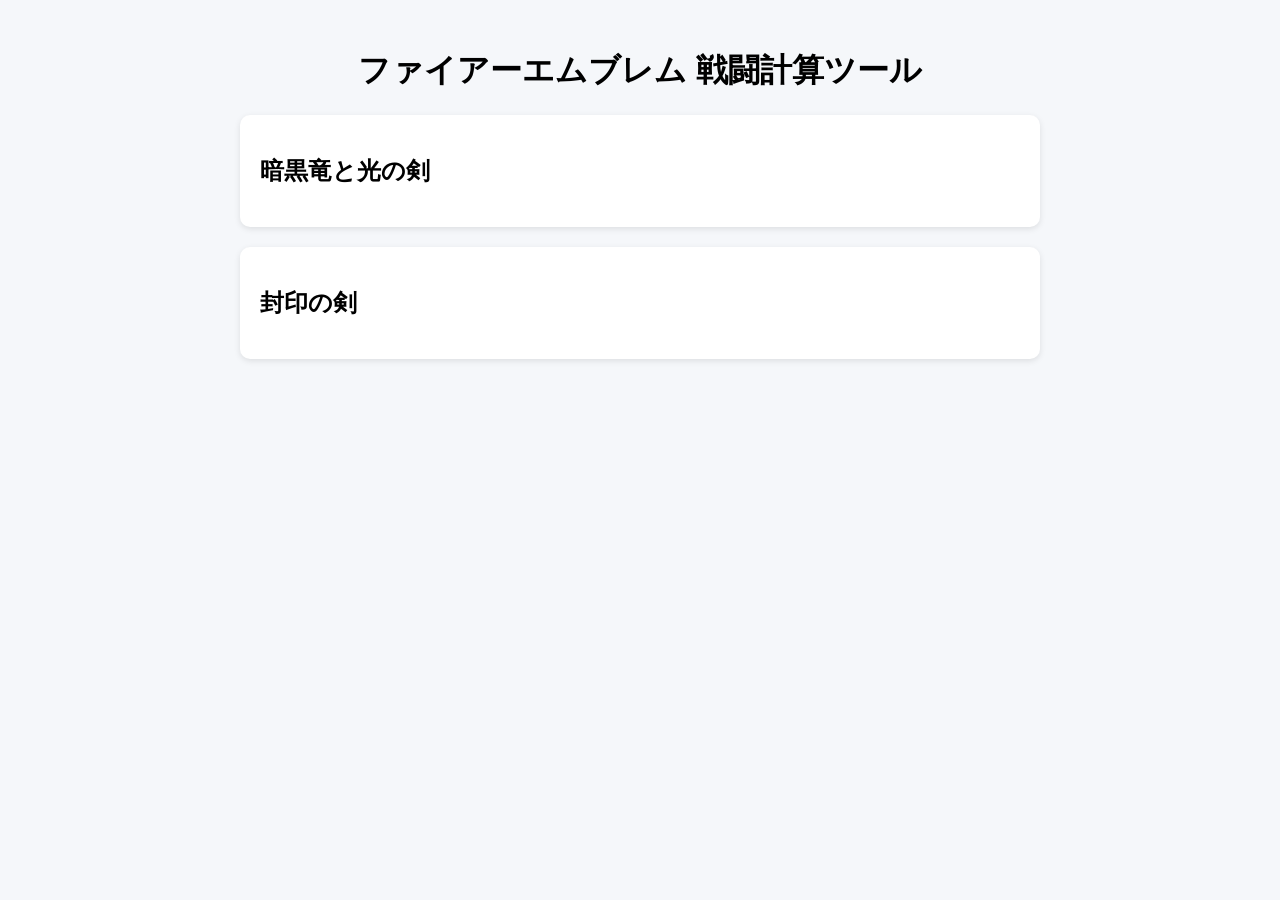
<file: index.html>
<!DOCTYPE html>
<html lang="ja">
<head>
  <meta charset="UTF-8">
  <title>FE計算ツール</title>
  <link rel="stylesheet" href="style.css">
</head>

<body>

<div class="container">

  <h1>ファイアーエムブレム 戦闘計算ツール</h1>

  <div class="menu">

    <a href="ankoku-ryu.html" class="card">
      <h2>暗黒竜と光の剣</h2>
    </a>

    <a href="huuinn.html" class="card">
      <h2>封印の剣</h2>
    </a>

  </div>

</div>

</body>
</html>
</file>
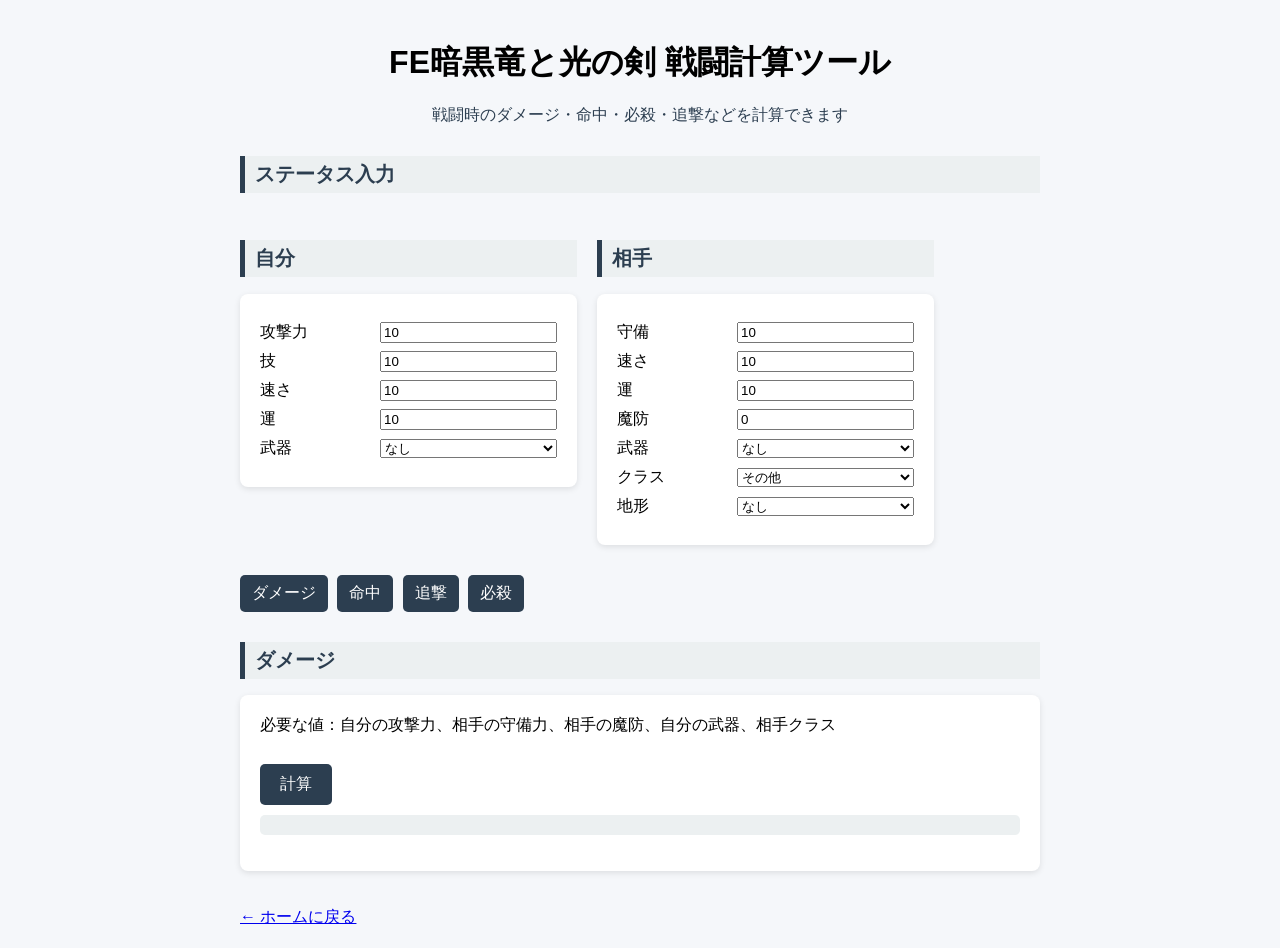
<file: ankoku-ryu.html>
<!DOCTYPE html>
<html lang="ja">
<head>
  <meta charset="UTF-8">
  <title>FE暗黒竜と光の剣 戦闘計算ツール</title>

  <style>
    body {
      font-family: sans-serif;
      background-color: #f5f7fa;
      margin: 0;
      padding: 20px;
    }

    h1 {
      text-align: center;
      margin-bottom: 20px;
    }

    .description {
      text-align: center;
      color: #2c3e50;
    }

    h2 {
      border-left: 5px solid #2c3e50;
      padding-left: 10px;
      font-size: 20px;
      margin-top: 30px;
      color: #2c3e50;
      background: #ecf0f1;
      padding: 5px 10px;
    }

    .container {
      max-width: 800px;
      width: 90%;
      margin: auto;
    }

    .box {
      background: #ffffff;
      padding: 20px;
      margin-top: 15px;
      border-radius: 8px;
      box-shadow: 0 2px 6px rgba(0,0,0,0.1);
    }

    .row {
      display: flex;
      align-items: center;
      justify-content: space-between;
      margin: 8px 0;
    }

    .row label {
      width: 120px;
    }

    .row input,
    .row select {
      flex: 1;
    }

    .flex {
      display: flex;
      gap: 20px;
      width: 100%;
    }

    .flex .box {
      flex: 1;
    }

    button {
      margin-top: 10px;
      padding: 10px 20px;
      font-size: 16px;
      background-color: #2c3e50;
      color: white;
      border: none;
      border-radius: 5px;
      cursor: pointer;
    }

    button:hover {
      background-color: #34495e;
    }

    .tabs {
      margin-top: 20px;
    }

    .tabs button {
      margin-right: 5px;
      padding: 8px 12px;
    }

    .tab-content {
      display: none;
    }

    .tab-content.active {
      display: block;
    }

    .result {
      margin-top: 10px;
      padding: 10px;
      background: #ecf0f1;
      border-radius: 5px;
      font-weight: bold;
    }

    @media (max-width: 800px) {
      .flex {
        flex-direction: column;
      }
    }
  </style>
</head>

<body>

<div class="container">

  <h1>FE暗黒竜と光の剣 戦闘計算ツール</h1>

  <p class="description">
    戦闘時のダメージ・命中・必殺・追撃などを計算できます
  </p>

  <h2>ステータス入力</h2>

  <div class="flex">

    <!-- 自分 -->
    <div>
      <h2>自分</h2>
      <div class="box">

        <div class="row"><label>攻撃力</label><input type="number" id="attack" value="10"></div>
        <div class="row"><label>技</label><input type="number" id="skill" value="10"></div>
        <div class="row"><label>速さ</label><input type="number" id="playerSpeed" value="10"></div>
        <div class="row"><label>運</label><input type="number" id="critLuck" value="10"></div>

        <div class="row">
          <label>武器</label>
          <select id="playerWeapon"></select>
        </div>

      </div>
    </div>

    <!-- 相手 -->
    <div>
      <h2>相手</h2>
      <div class="box">

        <div class="row"><label>守備</label><input type="number" id="defense" value="10"></div>
        <div class="row"><label>速さ</label><input type="number" id="enemySpeed" value="10"></div>
        <div class="row"><label>運</label><input type="number" id="luck" value="10"></div>
        <div class="row"><label>魔防</label><input type="number" id="resistance" value="0"></div>

        <div class="row">
          <label>武器</label>
          <select id="enemyWeapon"></select>
        </div>

        <div class="row">
          <label>クラス</label>
          <select id="enemyType">
            <option value="normal">その他</option>
            <option value="armor">アーマー</option>
            <option value="snight">騎馬</option>
            <option value="flying">飛行</option>
            <option value="dragon_flying">竜騎</option>
            <option value="Ballistician">シューター</option>
            <option value="Manakete">マムクート</option>
            <option value="EarthDragon">地竜</option>
          </select>
        </div>

        <div class="row">
          <label>地形</label>
          <select id="terrain">
            <option value="0">なし</option>
            <option value="30">城・海</option>
            <option value="25">山</option>
            <option value="20">砦</option>
            <option value="15">林</option>
            <option value="5">草原</option>
          </select>
        </div>

      </div>
    </div>

  </div>

  <!-- タブ -->
  <div class="tabs">
    <button onclick="showTab('damage')">ダメージ</button>
    <button onclick="showTab('hit')">命中</button>
    <button onclick="showTab('double')">追撃</button>
    <button onclick="showTab('crit')">必殺</button>
  </div>

  <!-- 各タブ -->
  <div id="damage" class="tab-content">
    <h2>ダメージ</h2>
    <div class="box">
      必要な値：自分の攻撃力、相手の守備力、相手の魔防、自分の武器、相手クラス<br><br>
      <button id="calcBtn">計算</button>
      <p id="result" class="result"></p>
    </div>
  </div>

  <div id="hit" class="tab-content">
    <h2>命中</h2>
    <div class="box">
      必要な値：自分の技、相手の速さ、相手の運、自分の武器、相手の武器、相手クラス、相手の地形<br><br>
      <button onclick="calculateHit()">計算</button>
      <p id="hitResult" class="result"></p>
    </div>
  </div>

  <div id="double" class="tab-content">
    <h2>追撃</h2>
    <div class="box">
      必要な値：自分の速さ、相手の速さ、自分の武器、相手の武器<br><br>
      <button onclick="checkDouble()">判定</button>
      <p id="doubleResult" class="result"></p>
    </div>
  </div>

  <div id="crit" class="tab-content">
    <h2>必殺</h2>
    <div class="box">
      必要な値：自分の速さ、相手の運、自分の武器<br><br>
      <button onclick="calculateCrit()">計算</button>
      <p id="critResult" class="result"></p>
    </div>
  </div>

  <br><br>
  <a href="index.html">← ホームに戻る</a>

</div>

<script src="ankoku-ryu.js"></script>

</body>
</html>
</file>
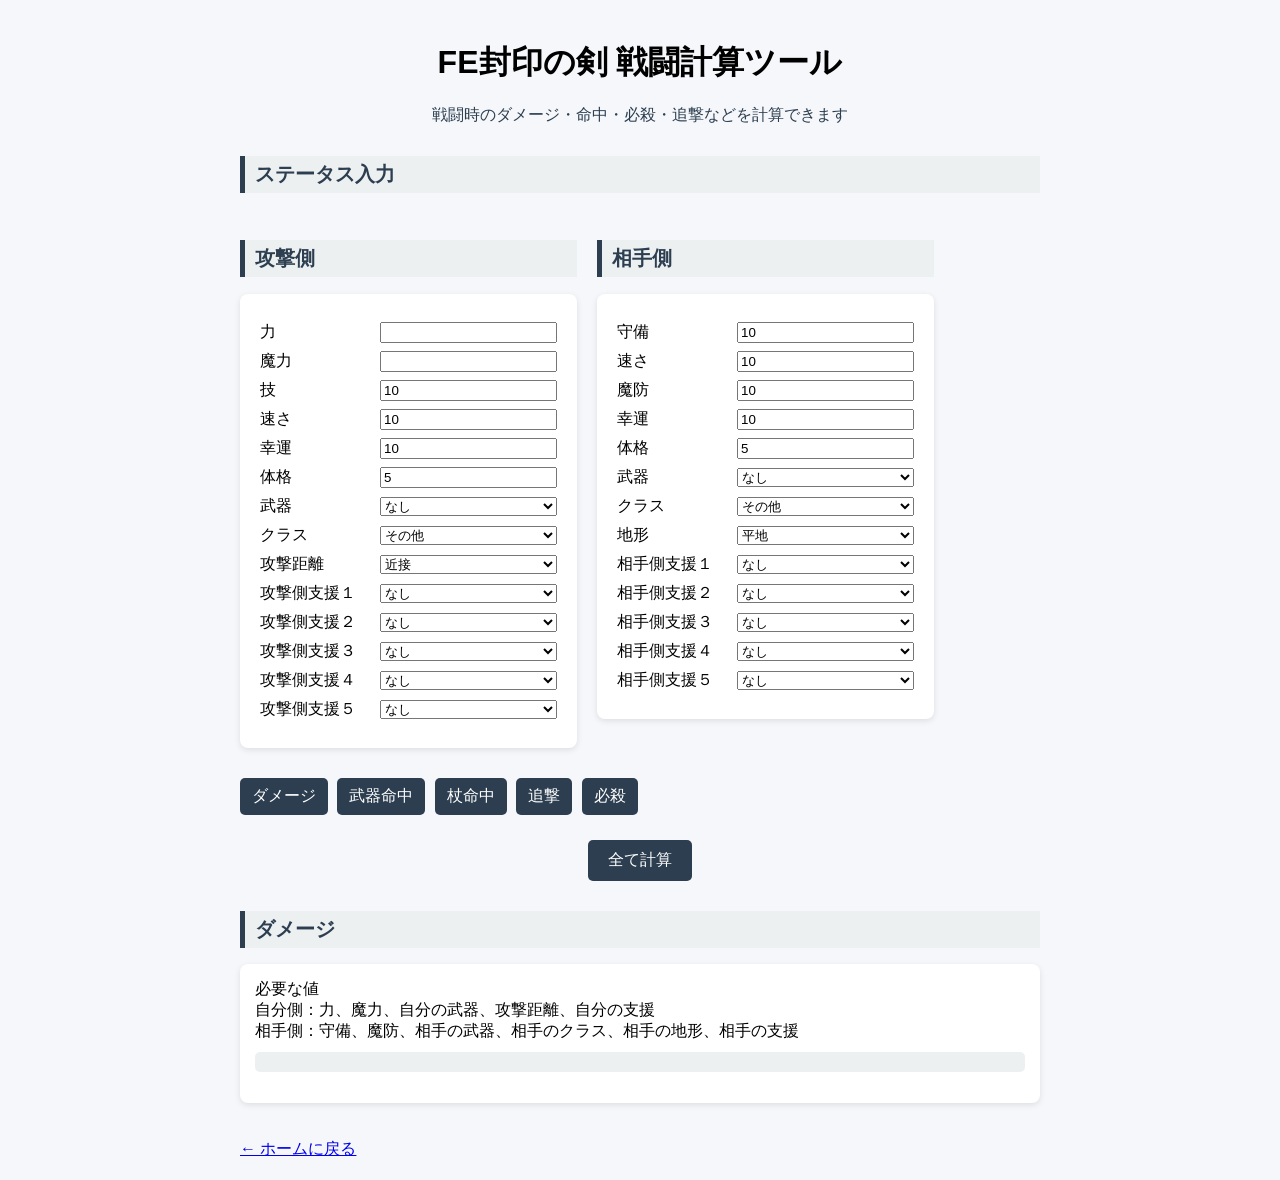
<file: huuinn.html>
<!DOCTYPE html>
<html lang="ja">
<head>
  <meta charset="UTF-8">
  <title>FE封印の剣 戦闘計算ツール</title>

  <style>
    body {
      font-family: sans-serif;
      background-color: #f5f7fa;
      margin: 0;
      padding: 20px;
    }

    h1 {
      text-align: center;
      margin-bottom: 20px;
    }

    .description {
      text-align: center;
      color: #2c3e50;
    }

    h2 {
      border-left: 5px solid #2c3e50;
      padding-left: 10px;
      font-size: 20px;
      margin-top: 30px;
      color: #2c3e50;
      background: #ecf0f1;
      padding: 5px 10px;
    }

    .container {
      max-width: 800px;
      width: 90%;
      margin: auto;
    }

    .box {
      background: #ffffff;
      padding: 15px;
      margin-top: 15px;
      border-radius: 8px;
      box-shadow: 0 2px 6px rgba(0,0,0,0.1);
    }

    .row {
      display: flex;
      align-items: center;
      justify-content: space-between;
      margin: 8px 0;
    }

    .row label {
      width: 120px;
    }

    .row input,
    .row select {
      flex: 1;
    }

    .flex {
      display: flex;
      gap: 20px;
      width: 100%;
    }

    .flex .box {
      flex: 1;
      padding: 20px;
    }

    button {
      margin-top: 10px;
      padding: 10px 20px;
      font-size: 16px;
      background-color: #2c3e50;
      color: white;
      border: none;
      border-radius: 5px;
      cursor: pointer;
    }

    .global-action {
      margin: 15px 0;
      text-align: center;
    }

    button:hover {
      background-color: #34495e;
    }

    .tabs {
      margin-top: 20px;
    }

    .tabs button {
      margin-right: 5px;
      padding: 8px 12px;
    }

    .tab-content {
      display: none;
    }

    .tab-content.active {
      display: block;
    }

    .result {
      margin-top: 10px;
      padding: 10px;
      background: #ecf0f1;
      border-radius: 5px;
      font-weight: bold;
    }

    @media (max-width: 800px) {
      .flex {
        flex-direction: column;
      }
    }
  </style>
</head>

<body>

<div class="container">

  <h1>FE封印の剣 戦闘計算ツール</h1>

  <p class="description">
    戦闘時のダメージ・命中・必殺・追撃などを計算できます
  </p>

  <h2>ステータス入力</h2>

  <div class="flex">

    <!-- 自分 -->
    <div>
      <h2>攻撃側</h2>
      <div class="box">

        <div class="row"><label>力</label><input type="number" id="strength"></div>
        <div class="row"><label>魔力</label><input type="number" id="magic"></div>
        <div class="row"><label>技</label><input type="number" id="skill" value="10"></div>
        <div class="row"><label>速さ</label><input type="number" id="playerSpeed" value="10"></div>
        <div class="row"><label>幸運</label><input type="number" id="playerluck" value="10"></div>
        <div class="row"><label>体格</label><input type="number" id="Constitution" value="5"></div>

        <div class="row">
          <label>武器</label>
          <select id="playerWeapon"></select>
        </div>

        <div class="row">
          <label>クラス</label>
          <select id="playerType">
            <option value="normal">その他</option>
            <option value="swordmaster">ソードマスター</option>
            <option value="berserker">バーサーカー</option>
          </select>
        </div>
        
        <div class="row">
          <label>攻撃距離</label>
          <select id="attackRange">
            <option value="1">近接</option>
            <option value="2">2距離</option>
            <option value="3">3距離</option>
            <option value="4">4距離</option>
            <option value="5">5距離</option>
            <option value="6">6距離</option>
            <option value="7">7距離</option>
            <option value="8">8距離</option>
            <option value="9">9距離</option>
            <option value="10">10距離</option>
            <option value="11">11距離</option>
            <option value="12">12距離</option>
            <option value="13">13距離</option>
            <option value="14">14距離</option>
            <option value="15">15距離</option>
            <option value="16">16距離</option>
            <option value="17">17距離</option>
            <option value="18">18距離</option>
            <option value="19">19距離</option>
            <option value="20">20距離</option>
          </select>
        </div>

        <div class="row">
          <label>攻撃側支援１</label>
          <select id="playerSupport1"></select>
        </div>

        <div class="row">
          <label>攻撃側支援２</label>
          <select id="playerSupport2"></select>
        </div>

        <div class="row">
          <label>攻撃側支援３</label>
          <select id="playerSupport3"></select>
        </div>

        <div class="row">
          <label>攻撃側支援４</label>
          <select id="playerSupport4"></select>
        </div>

        <div class="row">
          <label>攻撃側支援５</label>
          <select id="playerSupport5"></select>
        </div>


      </div>
    </div>

    <!-- 相手 -->
    <div>
      <h2>相手側</h2>
      <div class="box">

        <div class="row"><label>守備</label><input type="number" id="defense" value="10"></div>
        <div class="row"><label>速さ</label><input type="number" id="enemySpeed" value="10"></div>
        <div class="row"><label>魔防</label><input type="number" id="resistance" value="10"></div>
        <div class="row"><label>幸運</label><input type="number" id="enemyluck" value="10"></div>
        <div class="row"><label>体格</label><input type="number" id="enemyConstitution" value="5"></div>

        <div class="row">
          <label>武器</label>
          <select id="enemyWeapon"></select>
        </div>

        <div class="row">
          <label>クラス</label>
          <select id="enemyType">
            <option value="normal">その他</option>
            <option value="armored">アーマーナイト</option>
            <option value="armored">ジェネラル</option>
            <option value="mounted">ソシアルナイト</option>
            <option value="mounted">パラディン</option>
            <option value="flying">ペガサスナイト</option>
            <option value="flying">ファルコンナイト</option>
            <option value="dragon_flying">ドラゴンナイト</option>
            <option value="dragon_flying">ドラゴンマスター</option>
            <option value="Manakete">マムクート</option>
            <option value="DemonDragon">魔竜</option>
          </select>
        </div>

        <div class="row">
          <label> 地形 </label>
          <select id="terrain">
            <option value="plain">平地</option>
            <option value="road">道</option>
            <option value="floor">床</option>
            <option value="cliff">崖</option>
            <option value="chest">宝箱</option>
            <option value="river">川</option>
            <option value="shoal">浅瀬</option>
            <option value="desert">砂漠</option>
            <option value="sea">海</option>
            <option value="lake">湖</option>
            <option value="village">村</option>
            <option value="house">民家</option>
            <option value="armory">武器屋</option>
            <option value="shop">道具屋</option>
            <option value="arena">闘技場</option>
            <option value="wall">城壁</option>
            <option value="forest">森</option>
            <option value="fort">砦</option>
            <option value="gate">城門</option>
            <option value="mountain">山</option>
            <option value="throne">玉座</option>
            <option value="high_mountain">高い山</option>
          </select>
        </div>

        <div class="row">
            <label>相手側支援１</label>
            <select id="enemySupport1"></select>
        </div>

        <div class="row">
            <label>相手側支援２</label>
            <select id="enemySupport2"></select>
        </div>

        <div class="row">
            <label>相手側支援３</label>
            <select id="enemySupport3"></select>
        </div>

        <div class="row">
            <label>相手側支援４</label>
            <select id="enemySupport4"></select>
        </div>

        <div class="row">
            <label>相手側支援５</label>
            <select id="enemySupport5"></select>
        </div>

      </div>
    </div>

  </div>

  <!-- タブ -->
  <div class="tabs">
    <button onclick="showTab('damage')">ダメージ</button>
    <button onclick="showTab('hit')">武器命中</button>
    <button onclick="showTab('staffhit')">杖命中</button>
    <button onclick="showTab('double')">追撃</button>
    <button onclick="showTab('crit')">必殺</button>
  </div>

  <div class="global-action">
    <button id="calcBtn">全て計算</button>
  </div>


  <!-- 各タブ -->
  <div id="damage" class="tab-content">
    <h2>ダメージ</h2>
    <div class="box">
      必要な値 <br>
      自分側：力、魔力、自分の武器、攻撃距離、自分の支援<br>
      相手側：守備、魔防、相手の武器、相手のクラス、相手の地形、相手の支援<br>
      <p id="result" class="result"></p>
    </div>
  </div>

  <div id="hit" class="tab-content">
    <h2>命中</h2>
    <div class="box">
      必要な値 <br>
      自分側：技、幸運、自分の武器、自分の支援<br>
      相手側：速さ、幸運、体格、相手の武器、相手のクラス、相手の地形、相手の支援<br>
      <p id="hitResult" class="result"></p>
    </div>
  </div>

  <div id="staffhit" class="tab-content">
    <h2>杖命中</h2>
    <div class="box">
      必要な値 <br>
      自分側：魔力、技、自分の支援<br>
      相手側：魔防<br>
      <p id="staffhitResult" class="result"></p>
    </div>
  </div>


  <div id="double" class="tab-content">
    <h2>追撃</h2>
    <div class="box">
      必要な値 <br>
      自分側：速さ、体格、自分の武器、攻撃距離<br>
      相手側：速さ、体格、相手の武器<br>
      <p id="doubleResult" class="result"></p>
    </div>
  </div>

  <div id="crit" class="tab-content">
    <h2>必殺</h2>
    <div class="box">
      必要な値 <br>
      自分側：技、自分の武器、自分のクラス、自分の支援<br>
      相手側：幸運、相手の支援<br>
      <p id="critResult" class="result"></p>
    </div>
  </div>

  <br><br>
  <a href="index.html">← ホームに戻る</a>

</div>

<script src="js/common/utils.js"></script>
<script src="js/common/ui.js"></script>

<script src="huuinn.js"></script>

<script src="js/fe6/validate.js"></script>
<script src="js/fe6/damage.js"></script>
<script src="js/fe6/hit.js"></script>
<script src="js/fe6/staffhit.js"></script>
<script src="js/fe6/double.js"></script>
<script src="js/fe6/crit.js"></script>

<script src="js/main.js"></script>

</body>
</html>
</file>
<file: style.css>
body {
  font-family: sans-serif;
  background-color: #f5f7fa;
}

.container {
  max-width: 800px;
  margin: auto;
  padding: 20px;
}

h1 {
  text-align: center;
}

.menu {
  display: grid;
  gap: 20px;
}

.card {
  display: block;
  padding: 20px;
  background: white;
  border-radius: 10px;
  text-decoration: none;
  color: black;
  box-shadow: 0 2px 6px rgba(0,0,0,0.1);
  transition: 0.2s;
}

.card:hover {
  transform: translateY(-3px);
}
</file>
